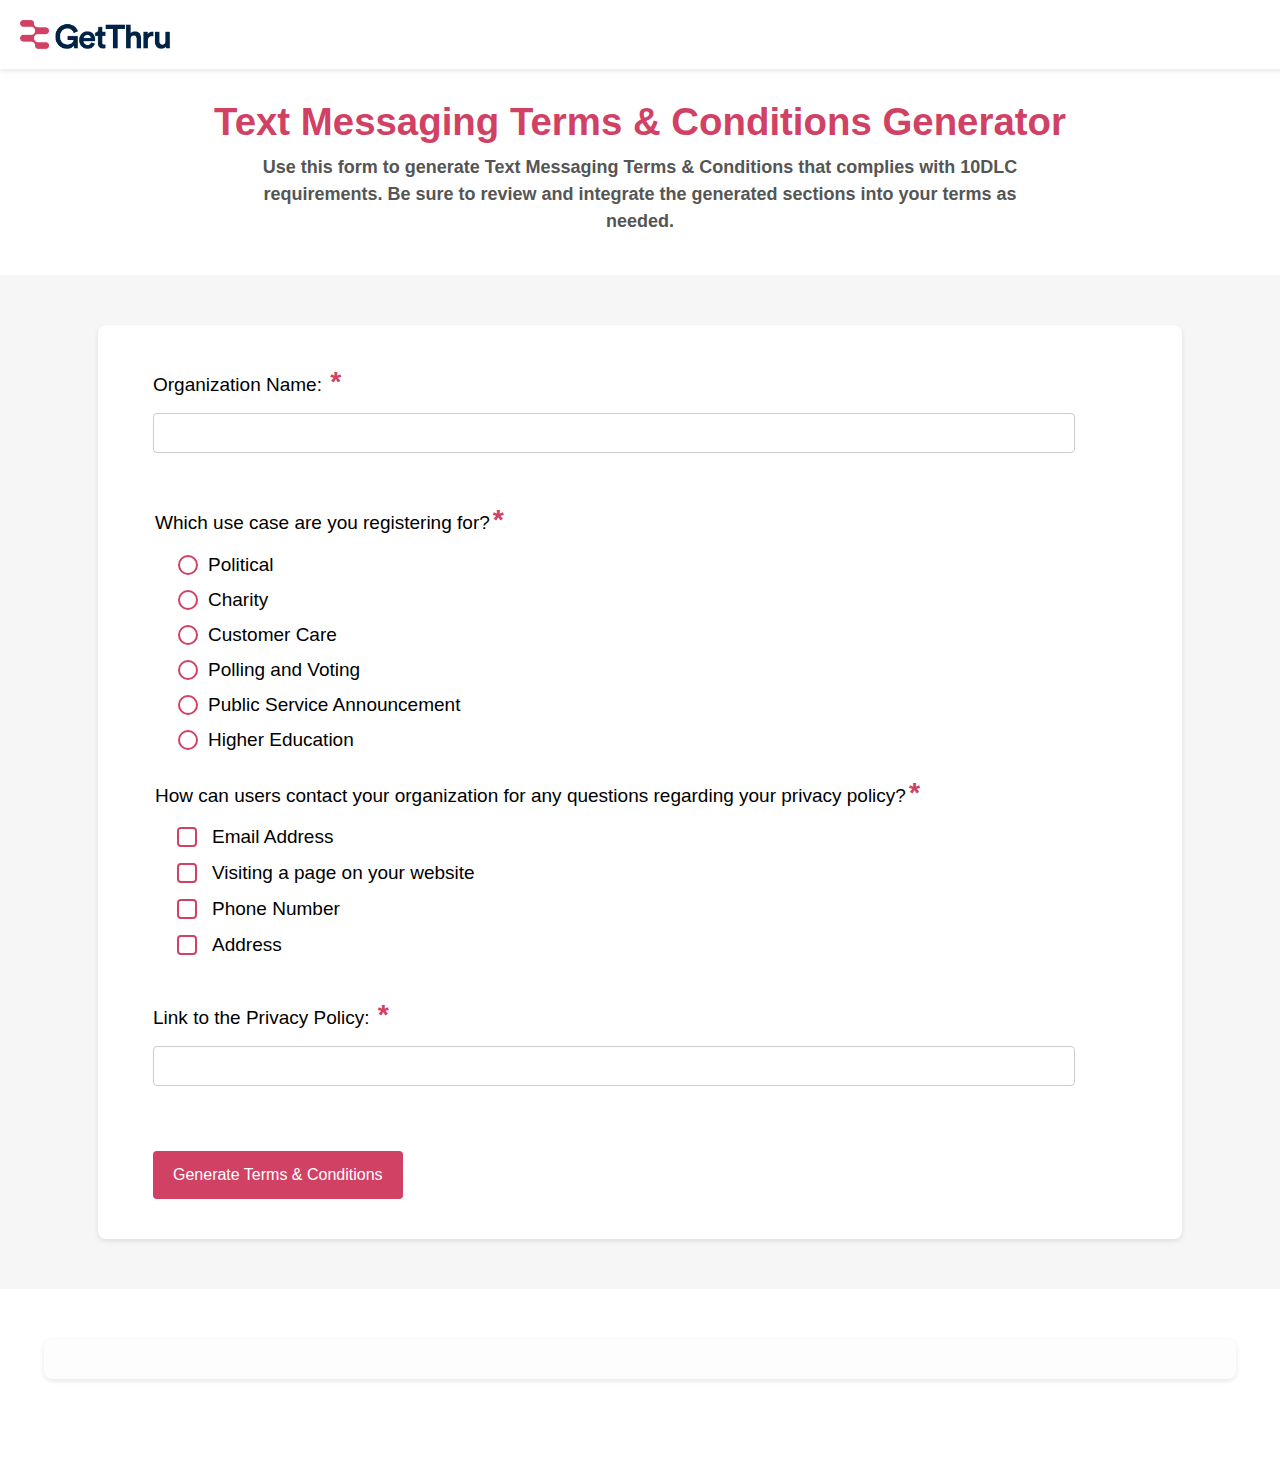
<file: index.html>
<!DOCTYPE html>
<html lang="en">
<head>
  <meta charset="UTF-8">
  <meta name="viewport" content="width=device-width, initial-scale=1.0">
  <link rel="stylesheet" href="Terms_css.css">
  <link rel="icon" href="favicon.png" type="image/png">
  <title>Terms & Conditions Generator</title>
</head>
<body>

<div class="banner">
  <!-- Banner section with a logo image -->
  <img src="getthru-logo_2021_full-color.png" alt="Logo" class="logo">
</div>

<div class="header">
  <!-- Header section containing the title of the privacy policy generator -->
  <h1>Text Messaging Terms & Conditions Generator</h1>

  <!-- Instructions paragraph -->
  <p class="instructions">
    Use this form to generate Text Messaging Terms & Conditions that complies with 10DLC requirements. Be sure to review and integrate the generated sections into your terms as needed.
  </p>
</div>

<div class="content">
  <!-- Main content section -->

  <!-- Wrapper with gray background that surrounds the white form wrapper -->
  <div class="form-background">
    <div class="form-wrapper">
      
      <!-- Text input form for collecting organization name -->
      <form id="textForm" class="text-input-form">
        <label for="organization">Organization Name: <span class="important">*</span></label>
        <input type="text" id="organization" name="organization" required> 
      </form>

        <!-- Use case question -->
        <form id="useCaseForm" class="multiplechoice-form">
          <legend>Which use case are you registering for?<span class="important">*</span></legend>
          <div class="radio-container">
            <input type="radio" id="politicalusecasemc" name="usecase" value="Political">
            <label for="politicalusecasemc">Political</label>
          </div>
          <div class="radio-container">
            <input type="radio" id="charityusecasemc" name="usecase" value="Charity">
            <label for="charityusecasemc">Charity</label>
          </div>
          <div class="radio-container">
            <input type="radio" id="customercareusecasemc" name="usecase" value="Customer Care">
            <label for="customercareusecasemc">Customer Care</label>
          </div>
          <div class="radio-container">
            <input type="radio" id="pollingvotingusecasemc" name="usecase" value="Polling and Voting">
            <label for="pollingvotingusecasemc">Polling and Voting</label>
          </div>
          <div class="radio-container">
            <input type="radio" id="publicserviceusecasemc" name="usecase" value="Public Service Announcement">
            <label for="publicserviceusecasemc">Public Service Announcement</label>
          </div>
          <div class="radio-container">
            <input type="radio" id="higheredusecasemc" name="usecase" value="Higher Education">
            <label for="higheredusecasemc">Higher Education</label>
          </div>
        </form>
        
       <div id="donationQuestionContainer" style="display: none;">
          <legend>Are you sending donation-related text messages?</legend>
          <div class="radio-container">
              <input type="radio" id="donationYes" name="donation" value="yes">
              <label for="donationYes">Yes</label>
          </div>
          <div class="radio-container">
              <input type="radio" id="donationNo" name="donation" value="no">
              <label for="donationNo">No</label>
          </div>
      </div>

      <form>
        <legend>How can users contact your organization for any questions regarding your privacy policy?<span class="important">*</legend>

        <div class="checkbox-container">
            <input type="checkbox" id="email2" name="source" value="email2" data-toggle-target="emailFreeform" onclick="toggleFreeform('emailFreeform')">
            <label for="email2">Email Address</label>
        </div>
        <div id="emailFreeform" style="display: none;">
            <label for="emailInput">Enter your organization's email address:</label>
            <input type="email" id="emailInput" name="email">
        </div>

        <div class="checkbox-container">
            <input type="checkbox" id="checkboxWebsite" name="source" value="checkboxWebsite" data-toggle-target="websiteFreeform" onclick="toggleFreeform('websiteFreeform')">
            <label for="checkboxWebsite">Visiting a page on your website</label>
        </div>
        <div id="websiteFreeform" style="display: none;">
            <label for="websiteInput">Enter the URL:</label>
            <input type="url" id="websiteInput" name="website">
        </div>

        <div class="checkbox-container">
            <input type="checkbox" id="phone2" name="source" value="phone2" data-toggle-target="phoneFreeform" onclick="toggleFreeform('phoneFreeform')">
            <label for="phone2">Phone Number</label>
        </div>
        <div id="phoneFreeform" style="display: none;">
            <label for="phoneInput">Enter your organization's phone number:</label>
            <input type="tel" id="phoneInput" name="phone">
        </div>

        <div class="checkbox-container">
            <input type="checkbox" id="address2" name="source" value="address2" data-toggle-target="addressFreeform" onclick="toggleFreeform('addressFreeform')">
            <label for="address2">Address</label>
        </div>
        <div id="addressFreeform" style="display: none;">
            <label for="addressInput">Enter your organization's address:</label>
            <input type="text" id="addressInput" name="address">
        </div>
      </form>
      

        <!-- Text input form for collecting Privacy Policy Link -->
        <form id="ppform" class="text-input-form">
          <label for="pplink">Link to the Privacy Policy: <span class="important">*</span></label>
          <input type="url" id="pplink" name="pplink" required> 
        </form>

      <!-- Button to generate the Opt-in Language -->
      <form id="additionalTextForm" class="generate-button">
        <button type="button" id="showTextButton">Generate Terms & Conditions</button>
      </form>
    
    </div> <!-- End of form-wrapper -->
  </div> <!-- End of form-background -->


<!-- Paragraph to display the generated text -->
<div id="displayText" class="generated-text"></div>

<!-- Copy button BELOW generated text -->
<button id="copyTextButtonBottom" class="generate-button" style="display: none;">Copy Terms & Conditions</button>

<!-- Custom notification for copy action -->
<div id="copyNotification">Terms & Conditions copied to clipboard!</div>


<script src="Terms_js.js"></script> <!-- External JavaScript file -->

</body>
</html>
</file>
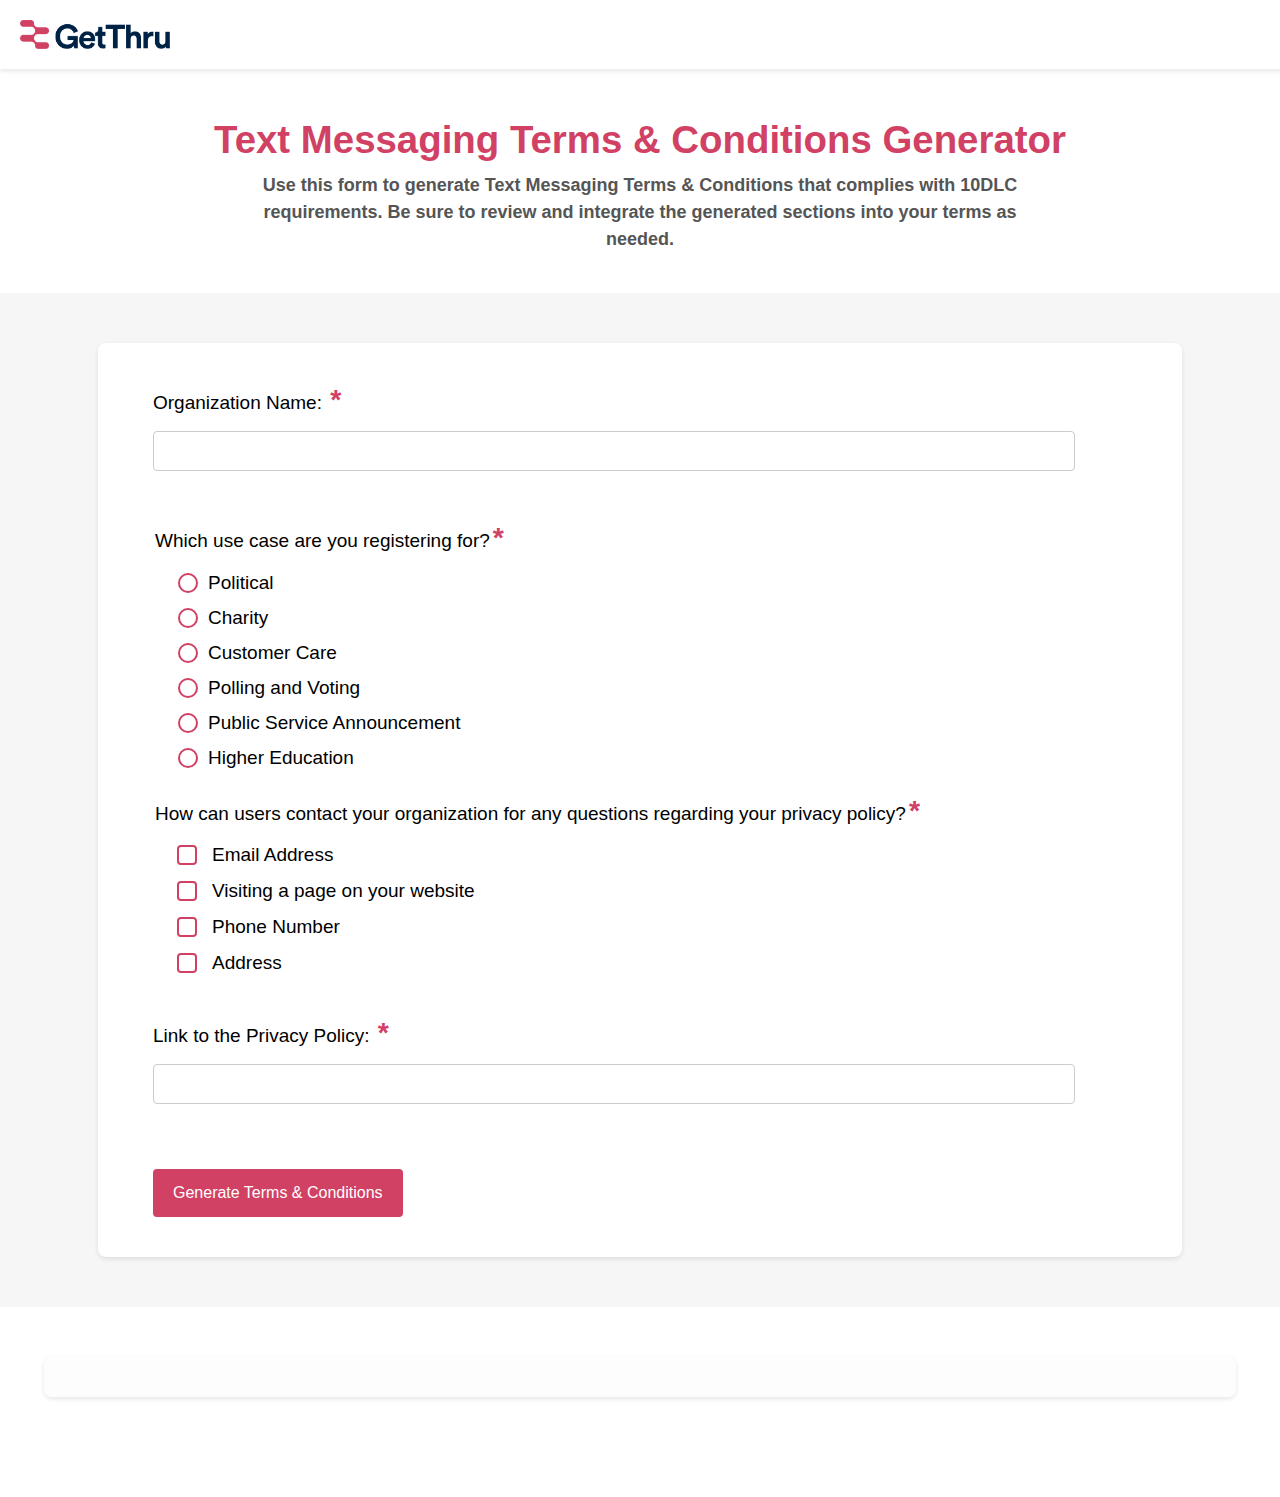
<file: Terms html.html>
HTML
<!DOCTYPE html>
<html lang="en">
<head>
  <meta charset="UTF-8">
  <meta name="viewport" content="width=device-width, initial-scale=1.0">
  <link rel="stylesheet" href="Terms css.css">
  <link rel="icon" href="favicon.png" type="image/x-icon">
  <title>Terms & Conditions Generator</title>
</head>
<body>

<div class="banner">
  <!-- Banner section with a logo image -->
  <img src="getthru-logo_2021_full-color.png" alt="Logo" class="logo">
</div>

<div class="header">
  <!-- Header section containing the title of the privacy policy generator -->
  <h1>Text Messaging Terms & Conditions Generator</h1>

  <!-- Instructions paragraph -->
  <p class="instructions">
    Use this form to generate Text Messaging Terms & Conditions that complies with 10DLC requirements. Be sure to review and integrate the generated sections into your terms as needed.
  </p>
</div>

<div class="content">
  <!-- Main content section -->

  <!-- Wrapper with gray background that surrounds the white form wrapper -->
  <div class="form-background">
    <div class="form-wrapper">
      
      <!-- Text input form for collecting organization name -->
      <form id="textForm" class="text-input-form">
        <label for="organization">Organization Name: <span class="important">*</span></label>
        <input type="text" id="organization" name="organization" required> 
      </form>

        <!-- Use case question -->
        <form id="useCaseForm" class="multiplechoice-form">
          <legend>Which use case are you registering for?<span class="important">*</span></legend>
          <div class="radio-container">
            <input type="radio" id="politicalusecasemc" name="usecase" value="Political">
            <label for="politicalusecasemc">Political</label>
          </div>
          <div class="radio-container">
            <input type="radio" id="charityusecasemc" name="usecase" value="Charity">
            <label for="charityusecasemc">Charity</label>
          </div>
          <div class="radio-container">
            <input type="radio" id="customercareusecasemc" name="usecase" value="Customer Care">
            <label for="customercareusecasemc">Customer Care</label>
          </div>
          <div class="radio-container">
            <input type="radio" id="pollingvotingusecasemc" name="usecase" value="Polling and Voting">
            <label for="pollingvotingusecasemc">Polling and Voting</label>
          </div>
          <div class="radio-container">
            <input type="radio" id="publicserviceusecasemc" name="usecase" value="Public Service Announcement">
            <label for="publicserviceusecasemc">Public Service Announcement</label>
          </div>
          <div class="radio-container">
            <input type="radio" id="higheredusecasemc" name="usecase" value="Higher Education">
            <label for="higheredusecasemc">Higher Education</label>
          </div>
        </form>
        
       <div id="donationQuestionContainer" style="display: none;">
          <legend>Are you sending donation-related text messages?</legend>
          <div class="radio-container">
              <input type="radio" id="donationYes" name="donation" value="yes">
              <label for="donationYes">Yes</label>
          </div>
          <div class="radio-container">
              <input type="radio" id="donationNo" name="donation" value="no">
              <label for="donationNo">No</label>
          </div>
      </div>

      <form>
        <legend>How can users contact your organization for any questions regarding your privacy policy?<span class="important">*</legend>

        <div class="checkbox-container">
            <input type="checkbox" id="email2" name="source" value="email2" data-toggle-target="emailFreeform" onclick="toggleFreeform('emailFreeform')">
            <label for="email2">Email Address</label>
        </div>
        <div id="emailFreeform" style="display: none;">
            <label for="emailInput">Enter your organization's email address:</label>
            <input type="email" id="emailInput" name="email">
        </div>

        <div class="checkbox-container">
            <input type="checkbox" id="checkboxWebsite" name="source" value="checkboxWebsite" data-toggle-target="websiteFreeform" onclick="toggleFreeform('websiteFreeform')">
            <label for="checkboxWebsite">Visiting a page on your website</label>
        </div>
        <div id="websiteFreeform" style="display: none;">
            <label for="websiteInput">Enter the URL:</label>
            <input type="url" id="websiteInput" name="website">
        </div>

        <div class="checkbox-container">
            <input type="checkbox" id="phone2" name="source" value="phone2" data-toggle-target="phoneFreeform" onclick="toggleFreeform('phoneFreeform')">
            <label for="phone2">Phone Number</label>
        </div>
        <div id="phoneFreeform" style="display: none;">
            <label for="phoneInput">Enter your organization's phone number:</label>
            <input type="tel" id="phoneInput" name="phone">
        </div>

        <div class="checkbox-container">
            <input type="checkbox" id="address2" name="source" value="address2" data-toggle-target="addressFreeform" onclick="toggleFreeform('addressFreeform')">
            <label for="address2">Address</label>
        </div>
        <div id="addressFreeform" style="display: none;">
            <label for="addressInput">Enter your organization's address:</label>
            <input type="text" id="addressInput" name="address">
        </div>
      </form>
      

        <!-- Text input form for collecting Privacy Policy Link -->
        <form id="ppform" class="text-input-form">
          <label for="pplink">Link to the Privacy Policy: <span class="important">*</span></label>
          <input type="url" id="pplink" name="pplink" required> 
        </form>

      <!-- Button to generate the Opt-in Language -->
      <form id="additionalTextForm" class="generate-button">
        <button type="button" id="showTextButton">Generate Terms & Conditions</button>
      </form>
    
    </div> <!-- End of form-wrapper -->
  </div> <!-- End of form-background -->


<!-- Paragraph to display the generated text -->
<div id="displayText" class="generated-text"></div>

<!-- Copy button BELOW generated text -->
<button id="copyTextButtonBottom" class="generate-button" style="display: none;">Copy Terms & Conditions</button>

<!-- Custom notification for copy action -->
<div id="copyNotification">Terms & Conditions copied to clipboard!</div>


<script src="Terms js.js"></script> <!-- External JavaScript file -->

</body>
</html>
</file>
<file: Terms_css.css>
/* Global styling for the body element */
body {
  margin: 0;
  padding: 0;
  font-family: Arial, sans-serif;
  padding-bottom: 50px;
}

/* Header styling - Styles the header section with title */
.header {
  background-color: #fff;
  color: #d14164;
  padding: 100px 0;
  text-align: center;
  font-size: 120%;
  font-family: "Source Sans Pro", sans-serif;
  font-weight: bold;
}

/* Header title styling - Styles the h1 element within the header */
.header h1 {
  margin: 0;
}

/* Banner styling - Styles the fixed banner with a logo */
.banner {
  background-color: #fff;
  color: #000;
  padding: 20px;
  position: fixed;
  width: 100%;
  top: 0;
  left: 0;
  display: flex;
  align-items: center;
  box-shadow: 0 2px 5px rgba(0, 0, 0, 0.1);
  z-index: 1000;
}

/* Logo styling - Styles the logo within the banner */
.logo {
  width: 150px !important;
  max-width: 100%;
  margin-right: 20px;
}

/* Gray background for the form area */
.form-background {
  background-color: #f6f6f6;
  padding: 50px 0;
}

/* White background for the form wrapper */
.form-wrapper {
  background-color: #fff;
  padding: 30px;
  border-radius: 8px;
  max-width: 80%;
  margin: 0px auto;
  padding-left: 30px;
  padding-right: 30px;
  box-shadow: 0 2px 5px rgba(0, 0, 0, 0.1);
}

/* Styling for the instruction paragraph */
.instructions {
  font-size: 18px;
  color: #555;
  margin-top: 10px;
  margin-bottom: -60px;
  max-width: 800px;
  margin-left: auto;
  margin-right: auto;
  text-align: center;
  line-height: 1.5;
}

.important {
  color: #d14164; /* Choose a color that matches your design */
  font-weight: bold;
  font-size: 1.5em;
  margin-left: 3px;
}

.asterisk-note {
  font-size: 16px;
  color: #d14164;
  margin: 0 auto;
  text-align: center;
  width: 100%;
  max-width: 800px;
  position: relative;
  top: 80px;
}

/* Content and form container styling */
.content {
  margin-top: 0;
  padding: 0;
}

/* General form styling - Applies to all forms for layout and spacing */
.content form.text-input-form,
.content form.multiplechoice-form,
.content form {
  max-width: 90%;
  margin: 10px 10px 10px 25px;
}

/* Label styling for form elements */
.content form.text-input-form label,
.content form.multiplechoice-form label {
  display: block;
  margin-bottom: 15px;
  font-size: 19px;
}

/* Input field and dropdown styling */
.content form.text-input-form input,
.content form.multiplechoice-form select {
  width: 100%;
  padding: 8px;
  margin-bottom: 25px;
  border: 1px solid #ccc;
  border-radius: 4px;
  box-sizing: border-box;
  font-size: 19px;
}

/* Styling for form legends */
.content form legend {
  margin-top: 25px;
  margin-bottom: 15px;
  margin-left: 0px;
  font-size: 19px;
  white-space: nowrap;
}

/* Label styling for form labels */
.content form label {
  display: flex;
  align-items: center;
  margin: 0;
  cursor: pointer;
  vertical-align: middle;
}


/* Styling for radio button containers */
.radio-container {
  display: flex;
  align-items: center;
  margin-left: 20px;
  margin-top: 10px;
  font-size: 19px;
}

/* Styling for radio buttons */
.content form input[type="radio"] {
  appearance: none;
  width: 20px;
  height: 20px;
  border: 2px solid #d14164;
  border-radius: 50%;
  margin-right: 10px;
  cursor: pointer;
  position: relative;
  vertical-align: middle;
}

/* Styling for checked radio buttons */
.content form input[type="radio"]:checked {
  background-color: #d14164;
  border: 2px solid #d14164;
}

/* Custom styling for radio buttons when checked */
.content form input[type="radio"]:checked::before {
  content: '';
  width: 10px;
  height: 10px;
  background-color: #fff;
  border-radius: 50%;
  position: absolute;
  top: 50%;
  left: 50%;
  transform: translate(-50%, -50%);
}

/* Label styling for radio button labels */
.content form .radio-container label {
  vertical-align: middle;
  margin: 0;
  padding-top: 3px;
}

/* Styling for toggled freeform sections */
#freeform,
#emailFreeform,
#websiteFreeform,
#phoneFreeform,
#addressFreeform {
  margin-left: 50px;
  margin-top: 10px;
  padding: 15px;
  border: 2px;
  border-radius: 5px;
  background-color: #fdfdfd;
  box-shadow: 0 2px 5px rgba(0, 0, 0, 0.1);
  max-width: 400px;
}

/* Label styling for freeform sections */
#freeform label,
#emailFreeform label,
#websiteFreeform label,
#phoneFreeform label,
#addressFreeform label {
  margin-bottom: 10px;
}

/* Input field styling for freeform sections */
#freeform input,
#emailFreeform input,
#websiteFreeform input,
#phoneFreeform input,
#addressFreeform input {
  width: 100%;
  padding: 8px;
  border: 1px solid #ccc;
  border-radius: 4px;
  box-sizing: border-box;
}

/* Styling for the generate and copy buttons */
.content form.generate-button button,
#copyTextButtonTop,
#copyTextButtonBottom {
  padding: 15px 20px;
  margin-top: 30px;
  background-color: #d14164;
  font-size: 16px;
  color: #fff;
  border: none;
  border-radius: 4px;
  cursor: pointer;
  display: inline-block;
}

/* Hover effects for buttons */
.content form.generate-button button:hover,
#copyTextButtonTop:hover,
#copyTextButtonBottom {
  background-color: #be3e5d;
}

/* Custom margin for the copy button */
#copyTextButtonTop {
  margin-top: 30px;
  margin-left: 60px;
  margin-bottom: -20px;
  font-size: 16px;
}

/* Custom margin for the copy button */
#copyTextButtonBottom {
  margin-top: 0px;
  margin-left: 60px;
  font-size: 16px;
}

/* Hover effect for the copy button */
#copyTextButtonTop:hover,
#copyTextButtonBottom:hover {
  background-color: #be3e5d;
}

/* Styling for the generated text display */
.generated-text {
  margin: 50px auto;
  max-width: 90%;
  padding: 20px;
  background-color: #fdfdfd;
  border-radius: 8px;
  box-shadow: 0 2px 5px rgba(0, 0, 0, 0.1);
  font-family: Arial, sans-serif;
  font-size: 16px;
  line-height: 1.5;
  color: #333;
}

/* Styling for the notification that appears at the top of the page */
#copyNotification {
  display: none;
  background-color: #be3e5d;
  color: white;
  padding: 15px;
  position: fixed;
  top: 20px;
  left: 50%;
  transform: translateX(-50%);
  border-radius: 4px;
  z-index: 1000;
  text-align: center;
}


/* Styling for the donation question container */
#donationQuestionContainer {
  margin-top: 25px;
  margin-left: 25px;
  font-size: 19px;
}

/* Make the legend (question text) similar to the use case question */
#donationQuestionContainer legend {
  margin-bottom: 15px;
  font-size: 19px;
  white-space: nowrap;
}

/* Style for the radio button containers inside the donation question */
#donationQuestionContainer .radio-container {
  display: flex;
  align-items: center;
  margin-left: 20px;
  margin-top: 10px;
  font-size: 19px;
}

/* Ensure the radio buttons are styled the same way */
#donationQuestionContainer input[type="radio"] {
  appearance: none;
  width: 20px;
  height: 20px;
  border: 2px solid #d14164;
  border-radius: 50%;
  margin-right: 10px;
  cursor: pointer;
  position: relative;
  vertical-align: middle;
}

/* Checked state styling for the radio buttons */
#donationQuestionContainer input[type="radio"]:checked {
  background-color: #d14164;
  border: 2px solid #d14164;
}

/* Inner white circle for selected radio buttons */
#donationQuestionContainer input[type="radio"]:checked::before {
  content: '';
  width: 10px;
  height: 10px;
  background-color: #fff;
  border-radius: 50%;
  position: absolute;
  top: 50%;
  left: 50%;
  transform: translate(-50%, -50%);
}

/* Label styling for the radio buttons */
#donationQuestionContainer .radio-container label {
  vertical-align: middle;
  margin: 0;
  padding-top: 3px;
  font-weight: normal;
}

#ppform {
  margin-top: 40px;
}

/* Styling for checkbox containers */
.content form .checkbox-container {
  display: flex;
  align-items: center;
  margin-left: 20px;
  margin-top: 10px;
  font-size: 19px;
  gap: 5px;
}

/* Styling for checkboxes */
.content form input[type="checkbox"] {
  appearance: none;
  width: 20px;
  height: 20px;
  border: 2px solid #d14164;
  border-radius: 4px;
  margin-right: 10px;
  cursor: pointer;
  flex-shrink: 0;
  position: relative;
  display: inline-block;
}

.content form input[type="checkbox"]:checked::after {
  content: '✔';
  font-size: 16px;
  color: white;
  position: absolute;
  top: 50%;
  left: 50%;
  transform: translate(-50%, -50%);
}

/* Styling for checked checkboxes */
.content form input[type="checkbox"]:checked {
  background-color: #d14164;
  border: 2px solid #d14164;
}

/* Styling for the modal form and checkbox container */
#modalDisclaimerForm {
  display: flex;
  align-items: center;
  margin-top: 15px;
  margin-bottom: 25px;
}

/* Styling for the modal checkbox */
#modalDisclaimerForm input[type="checkbox"] {
  appearance: none;
  width: 20px;
  height: 20px;
  border: 2px solid #d14164;
  border-radius: 4px;
  margin-right: 10px;
  cursor: pointer;
  flex-shrink: 0;
}

/* Styling for checked checkbox */
#modalDisclaimerForm input[type="checkbox"]:checked {
  background-color: #d14164;
  border: 2px solid #d14164;
}

/* Styling for the checkbox label in the modal */
#modalDisclaimerForm label {
  font-size: 18px;
  color: #333;
  cursor: pointer;
  display: flex;
  align-items: center; /* Ensures label and checkbox are aligned horizontally */
  line-height: 1.3;
}
</file>
<file: Terms css.css>
/* Global styling for the body element */
body {
  margin: 0;
  padding: 0;
  font-family: Arial, sans-serif;
  padding-bottom: 50px;
}

/* Header styling - Styles the header section with title */
.header {
  background-color: #fff;
  color: #d14164;
  padding: 100px 0;
  text-align: center;
  font-size: 120%;
  font-family: "Source Sans Pro", sans-serif;
  font-weight: bold;
}

/* Header title styling - Styles the h1 element within the header */
.header h1 {
  margin: 0;
}

/* Banner styling - Styles the fixed banner with a logo */
.banner {
  background-color: #fff;
  color: #000;
  padding: 20px;
  position: fixed;
  width: 100%;
  top: 0;
  left: 0;
  display: flex;
  align-items: center;
  box-shadow: 0 2px 5px rgba(0, 0, 0, 0.1);
  z-index: 1000;
}

/* Logo styling - Styles the logo within the banner */
.logo {
  width: 150px !important;
  max-width: 100%;
  margin-right: 20px;
}

/* Gray background for the form area */
.form-background {
  background-color: #f6f6f6;
  padding: 50px 0;
}

/* White background for the form wrapper */
.form-wrapper {
  background-color: #fff;
  padding: 30px;
  border-radius: 8px;
  max-width: 80%;
  margin: 0px auto;
  padding-left: 30px;
  padding-right: 30px;
  box-shadow: 0 2px 5px rgba(0, 0, 0, 0.1);
}

/* Styling for the instruction paragraph */
.instructions {
  font-size: 18px;
  color: #555;
  margin-top: 10px;
  margin-bottom: -60px;
  max-width: 800px;
  margin-left: auto;
  margin-right: auto;
  text-align: center;
  line-height: 1.5;
}

.important {
  color: #d14164; /* Choose a color that matches your design */
  font-weight: bold;
  font-size: 1.5em;
  margin-left: 3px;
}

.asterisk-note {
  font-size: 16px;
  color: #d14164;
  margin: 0 auto;
  text-align: center;
  width: 100%;
  max-width: 800px;
  position: relative;
  top: 80px;
}

/* Content and form container styling */
.content {
  margin-top: 0;
  padding: 0;
}

/* General form styling - Applies to all forms for layout and spacing */
.content form.text-input-form,
.content form.multiplechoice-form,
.content form {
  max-width: 90%;
  margin: 10px 10px 10px 25px;
}

/* Label styling for form elements */
.content form.text-input-form label,
.content form.multiplechoice-form label {
  display: block;
  margin-bottom: 15px;
  font-size: 19px;
}

/* Input field and dropdown styling */
.content form.text-input-form input,
.content form.multiplechoice-form select {
  width: 100%;
  padding: 8px;
  margin-bottom: 25px;
  border: 1px solid #ccc;
  border-radius: 4px;
  box-sizing: border-box;
  font-size: 19px;
}

/* Styling for form legends */
.content form legend {
  margin-top: 25px;
  margin-bottom: 15px;
  margin-left: 0px;
  font-size: 19px;
  white-space: nowrap;
}

/* Label styling for form labels */
.content form label {
  display: flex;
  align-items: center;
  margin: 0;
  cursor: pointer;
  vertical-align: middle;
}


/* Styling for radio button containers */
.radio-container {
  display: flex;
  align-items: center;
  margin-left: 20px;
  margin-top: 10px;
  font-size: 19px;
}

/* Styling for radio buttons */
.content form input[type="radio"] {
  appearance: none;
  width: 20px;
  height: 20px;
  border: 2px solid #d14164;
  border-radius: 50%;
  margin-right: 10px;
  cursor: pointer;
  position: relative;
  vertical-align: middle;
}

/* Styling for checked radio buttons */
.content form input[type="radio"]:checked {
  background-color: #d14164;
  border: 2px solid #d14164;
}

/* Custom styling for radio buttons when checked */
.content form input[type="radio"]:checked::before {
  content: '';
  width: 10px;
  height: 10px;
  background-color: #fff;
  border-radius: 50%;
  position: absolute;
  top: 50%;
  left: 50%;
  transform: translate(-50%, -50%);
}

/* Label styling for radio button labels */
.content form .radio-container label {
  vertical-align: middle;
  margin: 0;
  padding-top: 3px;
}

/* Styling for toggled freeform sections */
#freeform,
#emailFreeform,
#websiteFreeform,
#phoneFreeform,
#addressFreeform {
  margin-left: 50px;
  margin-top: 10px;
  padding: 15px;
  border: 2px;
  border-radius: 5px;
  background-color: #fdfdfd;
  box-shadow: 0 2px 5px rgba(0, 0, 0, 0.1);
  max-width: 400px;
}

/* Label styling for freeform sections */
#freeform label,
#emailFreeform label,
#websiteFreeform label,
#phoneFreeform label,
#addressFreeform label {
  margin-bottom: 10px;
}

/* Input field styling for freeform sections */
#freeform input,
#emailFreeform input,
#websiteFreeform input,
#phoneFreeform input,
#addressFreeform input {
  width: 100%;
  padding: 8px;
  border: 1px solid #ccc;
  border-radius: 4px;
  box-sizing: border-box;
}

/* Styling for the generate and copy buttons */
.content form.generate-button button,
#copyTextButtonTop,
#copyTextButtonBottom {
  padding: 15px 20px;
  margin-top: 30px;
  background-color: #d14164;
  font-size: 16px;
  color: #fff;
  border: none;
  border-radius: 4px;
  cursor: pointer;
  display: inline-block;
}

/* Hover effects for buttons */
.content form.generate-button button:hover,
#copyTextButtonTop:hover,
#copyTextButtonBottom {
  background-color: #be3e5d;
}

/* Custom margin for the copy button */
#copyTextButtonTop {
  margin-top: 30px;
  margin-left: 60px;
  margin-bottom: -20px;
  font-size: 16px;
}

/* Custom margin for the copy button */
#copyTextButtonBottom {
  margin-top: 0px;
  margin-left: 60px;
  font-size: 16px;
}

/* Hover effect for the copy button */
#copyTextButtonTop:hover,
#copyTextButtonBottom:hover {
  background-color: #be3e5d;
}

/* Styling for the generated text display */
.generated-text {
  margin: 50px auto;
  max-width: 90%;
  padding: 20px;
  background-color: #fdfdfd;
  border-radius: 8px;
  box-shadow: 0 2px 5px rgba(0, 0, 0, 0.1);
  font-family: Arial, sans-serif;
  font-size: 16px;
  line-height: 1.5;
  color: #333;
}

/* Styling for the notification that appears at the top of the page */
#copyNotification {
  display: none;
  background-color: #be3e5d;
  color: white;
  padding: 15px;
  position: fixed;
  top: 20px;
  left: 50%;
  transform: translateX(-50%);
  border-radius: 4px;
  z-index: 1000;
  text-align: center;
}


/* Styling for the donation question container */
#donationQuestionContainer {
  margin-top: 25px;
  margin-left: 25px;
  font-size: 19px;
}

/* Make the legend (question text) similar to the use case question */
#donationQuestionContainer legend {
  margin-bottom: 15px;
  font-size: 19px;
  white-space: nowrap;
}

/* Style for the radio button containers inside the donation question */
#donationQuestionContainer .radio-container {
  display: flex;
  align-items: center;
  margin-left: 20px;
  margin-top: 10px;
  font-size: 19px;
}

/* Ensure the radio buttons are styled the same way */
#donationQuestionContainer input[type="radio"] {
  appearance: none;
  width: 20px;
  height: 20px;
  border: 2px solid #d14164;
  border-radius: 50%;
  margin-right: 10px;
  cursor: pointer;
  position: relative;
  vertical-align: middle;
}

/* Checked state styling for the radio buttons */
#donationQuestionContainer input[type="radio"]:checked {
  background-color: #d14164;
  border: 2px solid #d14164;
}

/* Inner white circle for selected radio buttons */
#donationQuestionContainer input[type="radio"]:checked::before {
  content: '';
  width: 10px;
  height: 10px;
  background-color: #fff;
  border-radius: 50%;
  position: absolute;
  top: 50%;
  left: 50%;
  transform: translate(-50%, -50%);
}

/* Label styling for the radio buttons */
#donationQuestionContainer .radio-container label {
  vertical-align: middle;
  margin: 0;
  padding-top: 3px;
  font-weight: normal;
}

#ppform {
  margin-top: 40px;
}

/* Styling for checkbox containers */
.content form .checkbox-container {
  display: flex;
  align-items: center;
  margin-left: 20px;
  margin-top: 10px;
  font-size: 19px;
  gap: 5px;
}

/* Styling for checkboxes */
.content form input[type="checkbox"] {
  appearance: none;
  width: 20px;
  height: 20px;
  border: 2px solid #d14164;
  border-radius: 4px;
  margin-right: 10px;
  cursor: pointer;
  flex-shrink: 0;
  position: relative;
  display: inline-block;
}

.content form input[type="checkbox"]:checked::after {
  content: '✔';
  font-size: 16px;
  color: white;
  position: absolute;
  top: 50%;
  left: 50%;
  transform: translate(-50%, -50%);
}

/* Styling for checked checkboxes */
.content form input[type="checkbox"]:checked {
  background-color: #d14164;
  border: 2px solid #d14164;
}

/* Styling for the modal form and checkbox container */
#modalDisclaimerForm {
  display: flex;
  align-items: center;
  margin-top: 15px;
  margin-bottom: 25px;
}

/* Styling for the modal checkbox */
#modalDisclaimerForm input[type="checkbox"] {
  appearance: none;
  width: 20px;
  height: 20px;
  border: 2px solid #d14164;
  border-radius: 4px;
  margin-right: 10px;
  cursor: pointer;
  flex-shrink: 0;
}

/* Styling for checked checkbox */
#modalDisclaimerForm input[type="checkbox"]:checked {
  background-color: #d14164;
  border: 2px solid #d14164;
}

/* Styling for the checkbox label in the modal */
#modalDisclaimerForm label {
  font-size: 18px;
  color: #333;
  cursor: pointer;
  display: flex;
  align-items: center; /* Ensures label and checkbox are aligned horizontally */
  line-height: 1.3;
}
</file>
